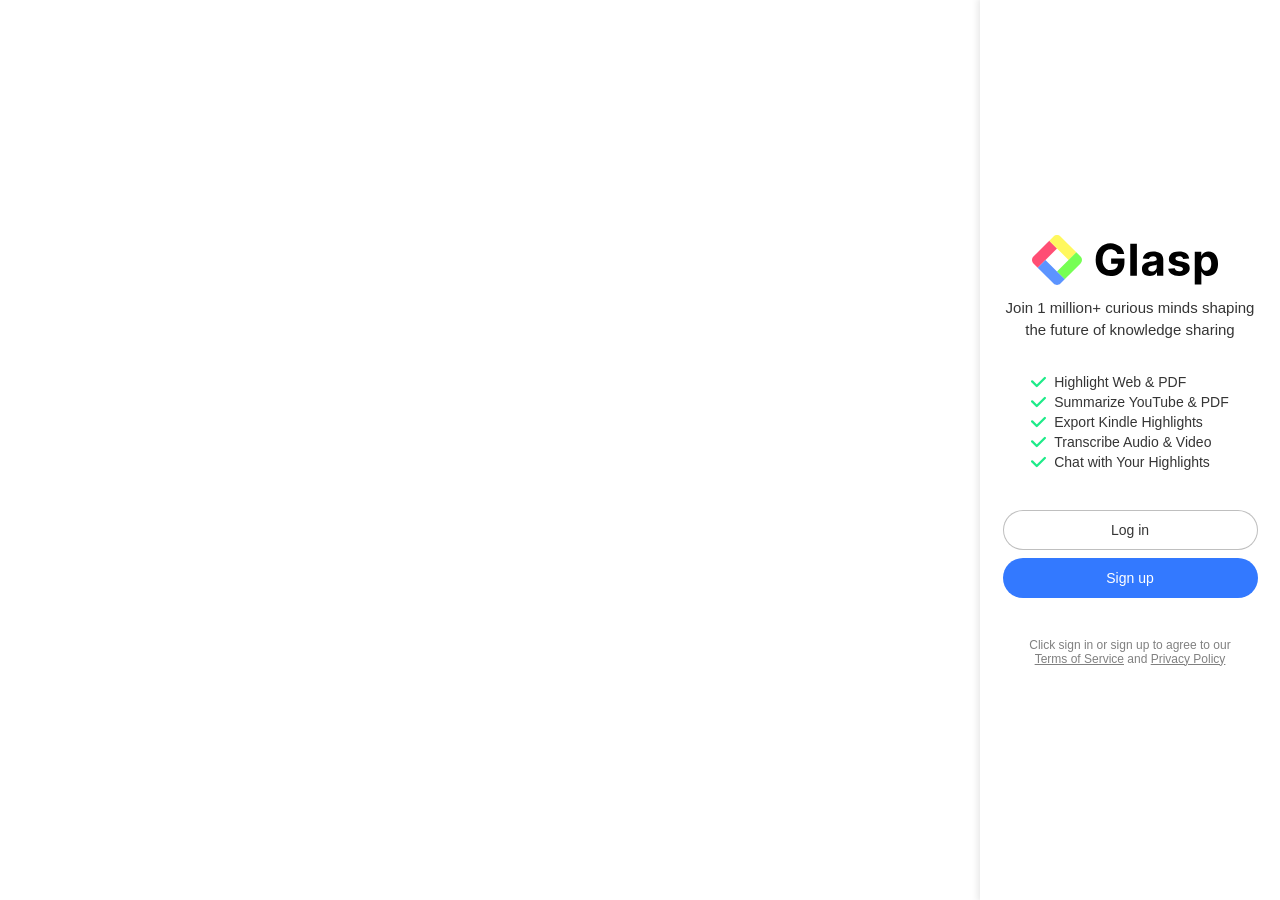
<file: jumia_files/saved_resource(1).html>
<!DOCTYPE html>
<!-- saved from url=(0098)https://www.jumia.com.ng/samsung-galaxy-z-fold-6-5g-7.6-12gb-512gb-rom-large-screen-404945551.html -->
<html lang="en"><head><meta http-equiv="Content-Type" content="text/html; charset=UTF-8"><title>Glasp - Signup / Login</title><style>.glasp_signin_btn:hover{filter:brightness(98%)}</style></head><body style="background-color:transparent!important;font-family:Roboto,sans-serif;font-style:normal;font-weight:400;color:#353535;margin:0;display:grid;height:100%;position:fixed;right:0;box-shadow:rgba(0,0,0,.1) 0 0 7px 2px!important"><div class="glasp_container" style="width:100%;margin:auto;display:flex;justify-content:space-between;align-items:center;height:100%;background-color:#fff!important"><div class="main_wrapper" style="margin:auto;width:100%"><div class="main_container" style="width:85%;max-width:300px;margin:auto"><div class="glasp_logo" style="width:196px;margin:auto;margin-top:0"><a href="https://glasp.co/?ref=glasp-extension" target="_blank"><svg width="200" height="50" viewBox="0 0 192 48" fill="none" xmlns="http://www.w3.org/2000/svg"><path d="M1.40123 27.3686C-0.44103 25.5284 -0.441033 22.5449 1.4012 20.7047L16.5971 5.52576L24.0098 12.9301L5.47818 31.4409L1.40123 27.3686Z" fill="#FF4E74"></path><path d="M35.1286 24.0367L16.5972 5.52583L20.6741 1.45344C22.5164 -0.386741 25.5033 -0.386744 27.3455 1.45344L42.5415 16.6324L35.1286 24.0367Z" fill="#FFF85E"></path><path d="M24.0099 35.143L42.5416 16.6323L46.6183 20.7046C48.4606 22.5448 48.4606 25.5284 46.6183 27.3686L31.4224 42.5476L24.0099 35.143Z" fill="#76FF54"></path><path d="M27.3454 46.6198C25.5032 48.4601 22.5163 48.4601 20.674 46.6198L5.47815 31.4409L12.8908 24.0366L31.4223 42.5476L27.3454 46.6198Z" fill="#5C94FF"></path><path d="M81.9091 18.3281C81.7003 17.6023 81.407 16.9609 81.0291 16.4041C80.6513 15.8374 80.1889 15.3601 79.642 14.9723C79.1051 14.5746 78.4886 14.2713 77.7926 14.0625C77.1065 13.8537 76.3459 13.7493 75.5107 13.7493C73.9496 13.7493 72.5774 14.1371 71.3942 14.9126C70.2209 15.6882 69.3061 16.8168 68.6499 18.2983C67.9936 19.7699 67.6655 21.5696 67.6655 23.6974C67.6655 25.8253 67.9886 27.6349 68.6349 29.1264C69.2813 30.6179 70.196 31.7564 71.3793 32.5419C72.5625 33.3175 73.9595 33.7053 75.5703 33.7053C77.032 33.7053 78.2798 33.4467 79.3139 32.9297C80.358 32.4027 81.1534 31.6619 81.7003 30.7074C82.2571 29.7528 82.5355 28.6243 82.5355 27.3217L83.848 27.5156H75.973V22.6534H88.755V26.5014C88.755 29.1861 88.1882 31.4929 87.0547 33.4219C85.9212 35.3409 84.3601 36.8224 82.3714 37.8665C80.3828 38.9006 78.1058 39.4176 75.5405 39.4176C72.6768 39.4176 70.1612 38.7862 67.9936 37.5234C65.826 36.2507 64.1357 34.446 62.9226 32.1094C61.7195 29.7628 61.1179 26.9787 61.1179 23.7571C61.1179 21.2812 61.4759 19.0739 62.1918 17.1349C62.9176 15.1861 63.9318 13.5355 65.2344 12.1832C66.5369 10.831 68.0533 9.80185 69.7834 9.09588C71.5135 8.38991 73.3878 8.03693 75.4062 8.03693C77.1364 8.03693 78.7472 8.29048 80.2386 8.79758C81.7301 9.29474 83.0526 10.0007 84.206 10.9155C85.3693 11.8303 86.3189 12.919 87.0547 14.1818C87.7905 15.4347 88.2628 16.8168 88.4716 18.3281H81.9091ZM100.68 8.45454V39H94.3267V8.45454H100.68ZM113.143 39.4325C111.681 39.4325 110.379 39.179 109.235 38.6719C108.092 38.1548 107.187 37.3942 106.521 36.3899C105.864 35.3757 105.536 34.1129 105.536 32.6016C105.536 31.3288 105.77 30.2599 106.237 29.3949C106.705 28.5298 107.341 27.8338 108.146 27.3068C108.952 26.7798 109.866 26.3821 110.891 26.1136C111.925 25.8452 113.008 25.6562 114.142 25.5469C115.474 25.4077 116.548 25.2784 117.364 25.1591C118.179 25.0298 118.771 24.8409 119.138 24.5923C119.506 24.3437 119.69 23.9759 119.69 23.4886V23.3991C119.69 22.4545 119.392 21.7237 118.795 21.2067C118.209 20.6896 117.374 20.4311 116.29 20.4311C115.146 20.4311 114.236 20.6847 113.56 21.1918C112.884 21.6889 112.437 22.3153 112.218 23.071L106.342 22.5938C106.64 21.2017 107.227 19.9986 108.102 18.9844C108.977 17.9602 110.105 17.1747 111.487 16.6278C112.879 16.071 114.49 15.7926 116.32 15.7926C117.592 15.7926 118.81 15.9418 119.974 16.2401C121.147 16.5384 122.186 17.0007 123.091 17.6271C124.006 18.2536 124.727 19.0589 125.254 20.0433C125.78 21.0178 126.044 22.1861 126.044 23.5483V39H120.018V35.8232H119.839C119.472 36.5391 118.979 37.1705 118.363 37.7173C117.746 38.2543 117.006 38.6768 116.141 38.9851C115.276 39.2834 114.276 39.4325 113.143 39.4325ZM114.962 35.0476C115.897 35.0476 116.722 34.8636 117.438 34.4957C118.154 34.1179 118.716 33.6108 119.124 32.9744C119.531 32.3381 119.735 31.6172 119.735 30.8118V28.3807C119.536 28.5099 119.263 28.6293 118.915 28.7386C118.577 28.8381 118.194 28.9325 117.766 29.022C117.339 29.1016 116.911 29.1761 116.484 29.2457C116.056 29.3054 115.668 29.3601 115.32 29.4098C114.575 29.5192 113.923 29.6932 113.366 29.9318C112.81 30.1705 112.377 30.4936 112.069 30.9013C111.761 31.299 111.606 31.7962 111.606 32.3928C111.606 33.2578 111.92 33.919 112.546 34.3764C113.182 34.8239 113.988 35.0476 114.962 35.0476ZM150.874 22.6236L145.058 22.9815C144.958 22.4844 144.744 22.0369 144.416 21.6392C144.088 21.2315 143.656 20.9084 143.119 20.6697C142.592 20.4212 141.96 20.2969 141.225 20.2969C140.24 20.2969 139.41 20.5057 138.734 20.9233C138.058 21.331 137.72 21.8778 137.72 22.5639C137.72 23.1108 137.938 23.5732 138.376 23.951C138.813 24.3288 139.564 24.6321 140.628 24.8608L144.774 25.696C147.002 26.1534 148.662 26.8892 149.756 27.9034C150.85 28.9176 151.396 30.25 151.396 31.9006C151.396 33.402 150.954 34.7195 150.069 35.853C149.194 36.9865 147.991 37.8714 146.46 38.5078C144.938 39.1342 143.183 39.4474 141.195 39.4474C138.162 39.4474 135.746 38.8161 133.946 37.5533C132.156 36.2805 131.107 34.5504 130.799 32.3629L137.048 32.0348C137.237 32.9595 137.695 33.6655 138.421 34.1527C139.146 34.63 140.076 34.8686 141.21 34.8686C142.323 34.8686 143.218 34.6548 143.894 34.2273C144.58 33.7898 144.928 33.228 144.938 32.5419C144.928 31.9652 144.685 31.4929 144.207 31.125C143.73 30.7472 142.994 30.4588 142 30.2599L138.033 29.4695C135.796 29.022 134.13 28.2464 133.036 27.1428C131.953 26.0391 131.411 24.6321 131.411 22.9219C131.411 21.4503 131.808 20.1825 132.604 19.1186C133.409 18.0547 134.538 17.2344 135.989 16.6577C137.451 16.081 139.161 15.7926 141.12 15.7926C144.014 15.7926 146.291 16.4041 147.951 17.6271C149.622 18.8501 150.596 20.5156 150.874 22.6236ZM156.237 47.5909V16.0909H162.502V19.9389H162.785C163.063 19.3224 163.466 18.696 163.993 18.0597C164.53 17.4134 165.226 16.8764 166.081 16.4489C166.946 16.0114 168.02 15.7926 169.303 15.7926C170.973 15.7926 172.514 16.2301 173.926 17.1051C175.338 17.9702 176.467 19.2777 177.312 21.0277C178.157 22.7678 178.58 24.9503 178.58 27.5753C178.58 30.1307 178.167 32.2884 177.342 34.0483C176.526 35.7983 175.413 37.1257 174.001 38.0305C172.599 38.9254 171.028 39.3729 169.288 39.3729C168.055 39.3729 167.006 39.169 166.141 38.7614C165.286 38.3537 164.585 37.8416 164.038 37.2251C163.491 36.5987 163.073 35.9673 162.785 35.331H162.591V47.5909H156.237ZM162.457 27.5455C162.457 28.9077 162.646 30.0959 163.024 31.1101C163.401 32.1243 163.948 32.9148 164.664 33.4815C165.38 34.0384 166.25 34.3168 167.274 34.3168C168.308 34.3168 169.183 34.0334 169.899 33.4666C170.615 32.8899 171.157 32.0945 171.525 31.0803C171.903 30.0561 172.092 28.8778 172.092 27.5455C172.092 26.223 171.908 25.0597 171.54 24.0554C171.172 23.0511 170.63 22.2656 169.914 21.6989C169.198 21.1321 168.318 20.8487 167.274 20.8487C166.24 20.8487 165.365 21.1222 164.649 21.669C163.943 22.2159 163.401 22.9915 163.024 23.9957C162.646 25 162.457 26.1832 162.457 27.5455Z" fill="black"></path></svg></a></div><div class="main_desc" style="margin-top:8px;font-size:15px;text-align:center;line-height:1.5em">Join 1 million+ curious minds shaping the future of knowledge sharing</div><ul class="main_user_proms_wrap" style="width:fit-content;padding:0;margin:auto;margin-top:32px"><li style="list-style-type:none;display:flex;justify-content:left;align-items:center;margin-bottom:4px;font-size:14px"><svg xmlns="http://www.w3.org/2000/svg" width="15" height="12" viewBox="0 0 13 9" fill="none" style="margin-right:8px;height:12px;user-select:none"><path d="M1 4L5 8L12 1" stroke="#1EEB89" stroke-width="2" stroke-linecap="round" stroke-linejoin="round"></path></svg>Highlight Web &amp; PDF</li><li style="list-style-type:none;display:flex;justify-content:left;align-items:center;margin-bottom:4px;font-size:14px"><svg xmlns="http://www.w3.org/2000/svg" width="15" height="12" viewBox="0 0 13 9" fill="none" style="margin-right:8px;height:12px;user-select:none"><path d="M1 4L5 8L12 1" stroke="#1EEB89" stroke-width="2" stroke-linecap="round" stroke-linejoin="round"></path></svg>Summarize YouTube &amp; PDF</li><li style="list-style-type:none;display:flex;justify-content:left;align-items:center;margin-bottom:4px;font-size:14px"><svg xmlns="http://www.w3.org/2000/svg" width="15" height="12" viewBox="0 0 13 9" fill="none" style="margin-right:8px;height:12px;user-select:none"><path d="M1 4L5 8L12 1" stroke="#1EEB89" stroke-width="2" stroke-linecap="round" stroke-linejoin="round"></path></svg>Export Kindle Highlights</li><li style="list-style-type:none;display:flex;justify-content:left;align-items:center;margin-bottom:4px;font-size:14px"><svg xmlns="http://www.w3.org/2000/svg" width="15" height="12" viewBox="0 0 13 9" fill="none" style="margin-right:8px;height:12px;user-select:none"><path d="M1 4L5 8L12 1" stroke="#1EEB89" stroke-width="2" stroke-linecap="round" stroke-linejoin="round"></path></svg>Transcribe Audio &amp; Video</li><li style="list-style-type:none;display:flex;justify-content:left;align-items:center;margin-bottom:4px;font-size:14px"><svg xmlns="http://www.w3.org/2000/svg" width="15" height="12" viewBox="0 0 13 9" fill="none" style="margin-right:8px;height:12px;user-select:none"><path d="M1 4L5 8L12 1" stroke="#1EEB89" stroke-width="2" stroke-linecap="round" stroke-linejoin="round"></path></svg>Chat with Your Highlights</li></ul><div class="glasp_login" style="margin:auto;margin-top:40px;text-align:center"><div class="social_login_wrapper" id="social_login_wrapper" style="display:grid;gap:8px"><button id="glasp_extension_login" class="glasp_signin_btn" type="submit" style="width:-webkit-fill-available;height:40px;border:thin solid rgba(0,0,0,.25);border-radius:40px;background-color:#fff;color:#353535;font-size:14px;line-height:16px;font-weight:400;margin:auto;display:flex;justify-content:space-around;align-items:center;gap:12px;user-select:none;outline:0!important;padding:0 24px;cursor:pointer;font-family:Roboto,sans-serif">Log in</button> <button id="glasp_extension_signup" class="glasp_signin_btn" type="submit" style="width:-webkit-fill-available;height:40px;border:none;border-radius:40px;background-color:rgb(51 121 255);color:#fff;font-size:14px;line-height:16px;font-weight:400;margin:auto;display:flex;justify-content:space-around;align-items:center;gap:12px;user-select:none;outline:0!important;padding:0 24px;cursor:pointer;font-family:Roboto,sans-serif">Sign up</button></div></div><div class="tos-pp" style="width:220px;margin:auto;margin-top:40px;text-align:center;font-size:12px;color:gray">Click sign in or sign up to agree to our <a href="https://glasp.co/terms-of-service" target="_blank" style="color:gray;text-decoration:underline;cursor:pointer">Terms of Service</a> and <a href="https://glasp.co/privacy-policy" target="_blank" id="privacy-policy" style="color:gray;text-decoration:underline;cursor:pointer">Privacy Policy</a></div></div></div></div></body></html>
</file>
